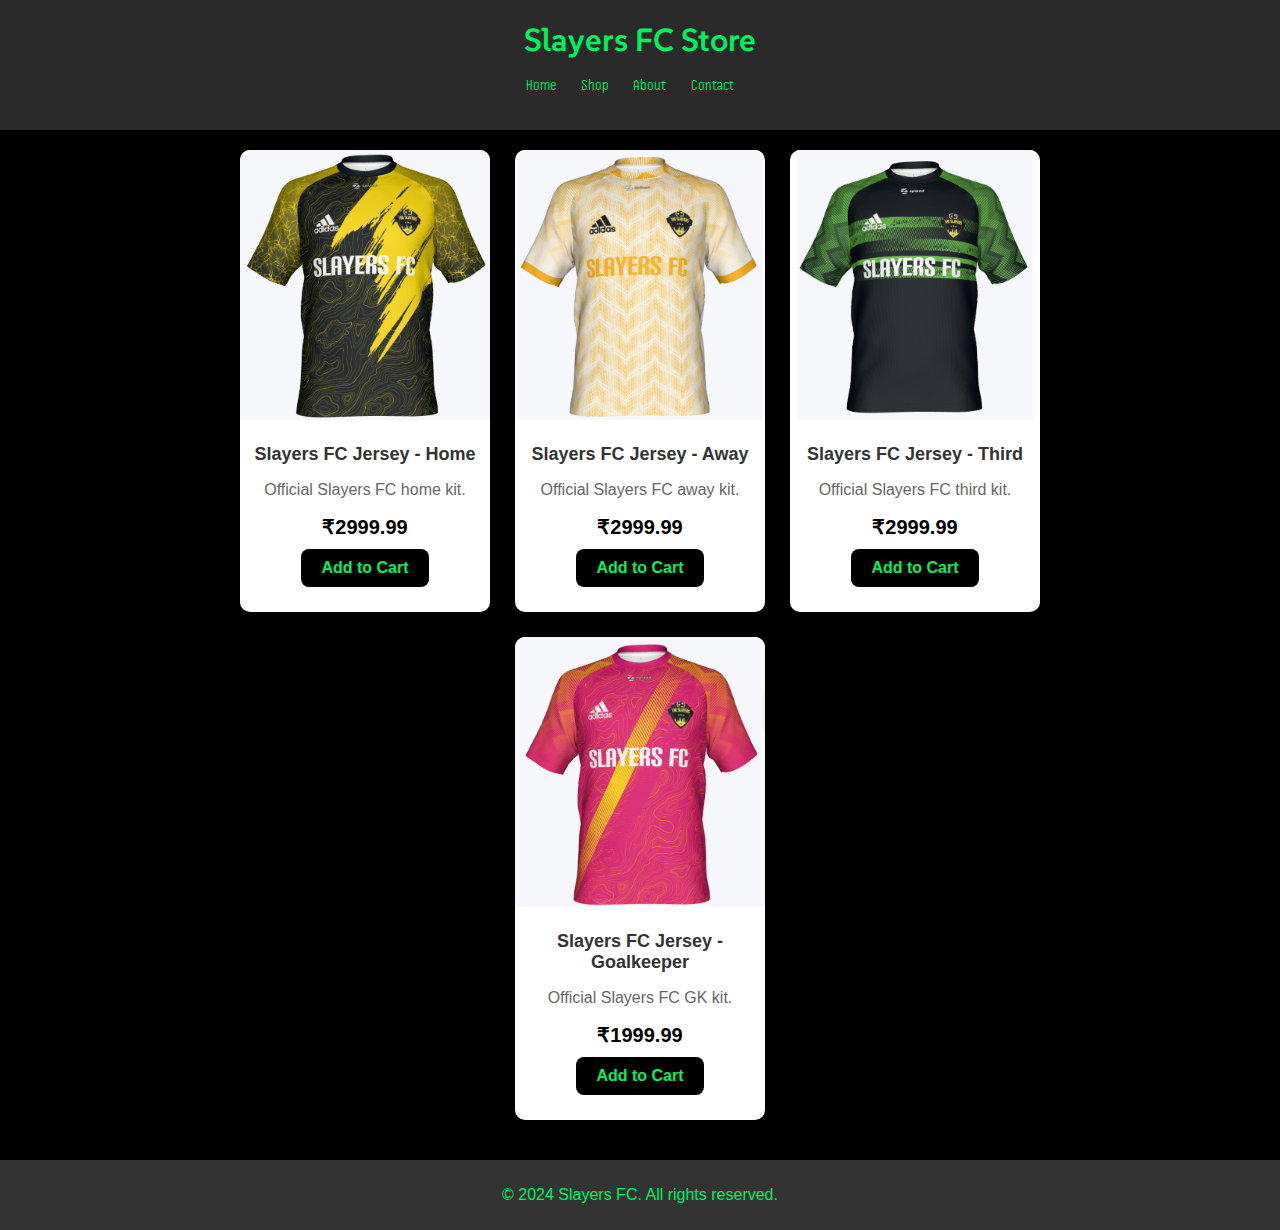
<file: store.html>
<!DOCTYPE html>
<html lang="en">
<head>
    <meta charset="UTF-8">
    <meta name="viewport" content="width=device-width, initial-scale=1.0">
    <title>Slayers FC Store</title>
    <style>
        @font-face {
            font-family: gilroy;
            src: url(fonts/gilroy/Gilroy-Black.ttf);
        }
        @font-face {
            font-family: handjet;
            src: url(fonts/Handjet-VariableFont_ELGR\,ELSH\,wght.ttf);
        }
        @font-face {
            font-family: suse;
            src: url(fonts/SUSE-VariableFont_wght.ttf);
        }
        body {
            font-family: Arial, sans-serif;
            margin: 0;
            padding: 0;
            background-color: black;
            color: #333;
        }

        header {
            background-color: rgb(42, 42, 42);
            padding: 20px;
            text-align: center;
        }

        header h1 {
            color: #00f15e;
            margin: 0;
            font-family: suse;
            font-weight: 600;
        }

        nav {
            margin-top: 10px;
        }

        nav ul {
            list-style: none;
            padding: 0;
        }

        nav ul li {
            display: inline-block;
            margin-right: 20px;
        }

        nav ul li a {
            color: #00f15e;
            text-decoration: none;
            font-weight: bold;
            font-family: handjet;
        }

        .container {
            max-width: 800px;
            margin: auto;
            padding: 20px;
        }

        .product-grid {
            display: flex;
            flex-wrap: wrap;
            gap: 25px;
            justify-content: space-around;
        }

        .product {
            background-color: #fff;
            border-radius: 10px;
            box-shadow: 0 4px 8px rgba(0, 0, 0, 0.1);
            overflow: hidden;
            width: 250px;
            text-align: center;
            transition: transform 0.3s ease;
        }

        .product:hover {
            transform: translateY(-10px);
        }

        .product img {
            max-width: 100%;
            height: 270px;
        }

        .product-info {
            padding: 10px;
        }

        .product h2 {
            font-size: 18px;
            color: #333;
            margin: 10px 0;
        }

        .product p {
            font-size: 16px;
            color: #666;
        }

        .price {
            font-size: 20px;
            font-weight: bold;
            color: #000000;
            margin: 10px 0;
        }

        #home:hover{
            color: white;
        }

        .add-to-cart {
            display: inline-block;
            background-color: black;
            color: #00f15e;
            padding: 10px 20px;
            text-decoration: none;
            border-radius: 8px;
            font-weight: bold;
            margin-bottom: 15px;
        }

        .add-to-cart:hover{
            background-color: #00f15e;
            color: black;
        }

        
        footer {
            background-color: #333;
            color: #00f15e;
            text-align: center;
            padding: 10px 0;
            margin-top: 20px;
        }

        ::-webkit-scrollbar{
            background-color: black;
        }
        ::-webkit-scrollbar-thumb
        {
            background-color: #00f15e;
            border-radius: 0.3rem;
            border: 2px solid #555;
        }
    </style>
</head>
<body>

<header>
    <h1>Slayers FC Store</h1>
    <nav>
        <ul>
            <li><a id="home" href="index.html">Home</a></li>
            <li><a href="#">Shop</a></li>
            <li><a href="#">About</a></li>
            <li><a href="#">Contact</a></li>
        </ul>
    </nav>
</header>

<div class="container">
    <div class="product-grid">
        <div class="product">
            <img src="cutouts/homejersey.png" alt="Slayers FC Jersey">
            <div class="product-info">
                <h2>Slayers FC Jersey - Home</h2>
                <p>Official Slayers FC home kit.</p>
                <div class="price">₹2999.99</div>
                <a href="#" class="add-to-cart">Add to Cart</a>
            </div>
        </div>

        <div class="product">
            <img src="cutouts/awaykit.png" alt="Slayers FC Alternate Jersey">
            <div class="product-info">
                <h2>Slayers FC Jersey - Away</h2>
                <p>Official Slayers FC away kit.</p>
                <div class="price">₹2999.99</div>
                <a href="#" class="add-to-cart">Add to Cart</a>
            </div>
        </div>

        <div class="product">
            <img src="cutouts/thirdjersey.png" alt="Slayers FC Third Jersey">
            <div class="product-info">
                <h2>Slayers FC Jersey - Third</h2>
                <p>Official Slayers FC third kit.</p>
                <div class="price">₹2999.99</div>
                <a href="#" class="add-to-cart">Add to Cart</a>
            </div>
        </div>

        <div class="product">
            <img src="cutouts/gkhome.png" alt="Slayers FC Goalkeeper Jersey">
            <div class="product-info">
                <h2>Slayers FC Jersey - Goalkeeper</h2>
                <p>Official Slayers FC GK kit.</p>
                <div class="price">₹1999.99</div>
                <a href="#" class="add-to-cart">Add to Cart</a>
            </div>
        </div> 
    </div>
</div>

<footer>
    <p>&copy; 2024 Slayers FC. All rights reserved.</p>
</footer>

</body>
</html>
</file>
